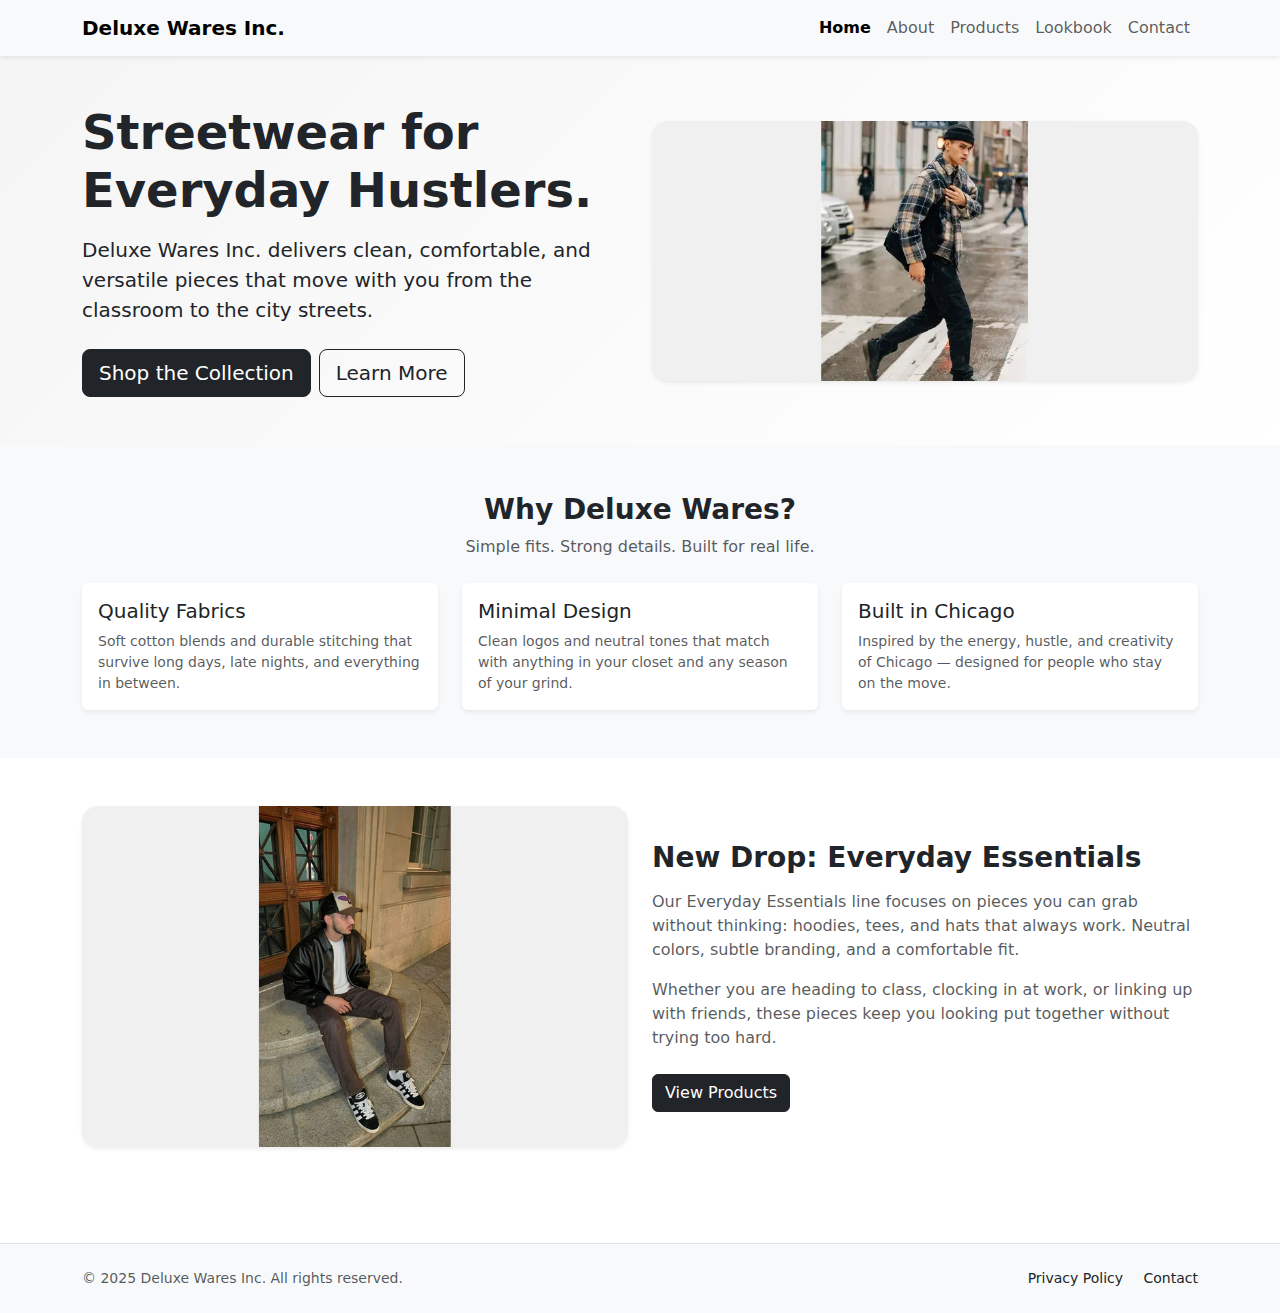
<file: index.html>
<!DOCTYPE html>
<html lang="en">
<head>
  <meta charset="UTF-8" />
  <meta name="viewport" content="width=device-width, initial-scale=1" />
  <title>Home | Deluxe Wares Inc.</title>
  <meta name="description" content="Deluxe Wares Inc. is a Chicago-based streetwear and essentials brand offering quality clothing and lifestyle pieces.">
  <meta name="keywords" content="Deluxe Wares, streetwear, clothing brand, fashion, Chicago clothing, small business">
  <meta name="author" content="Deluxe Wares Inc.">
  <link href="https://cdn.jsdelivr.net/npm/bootstrap@5.3.3/dist/css/bootstrap.min.css" rel="stylesheet" />
  <link rel="stylesheet" href="css/style.css" />
</head>
<body>

    <nav class="navbar navbar-expand-lg navbar-light bg-light shadow-sm">
      <div class="container">
        <a class="navbar-brand fw-bold" href="index.html">Deluxe Wares Inc.</a>
        <button class="navbar-toggler" type="button" data-bs-toggle="collapse" data-bs-target="#navbarNav"
          aria-controls="navbarNav" aria-expanded="false" aria-label="Toggle navigation">
          <span class="navbar-toggler-icon"></span>
        </button>
        <div class="collapse navbar-collapse" id="navbarNav">
          <ul class="navbar-nav ms-auto">
            <li class="nav-item">
              <a class="nav-link active fw-semibold" href="index.html">Home</a>
            </li>
            <li class="nav-item">
              <a class="nav-link " href="about.html">About</a>
            </li>
            <li class="nav-item">
              <a class="nav-link " href="products.html">Products</a>
            </li>
            <li class="nav-item">
              <a class="nav-link " href="lookbook.html">Lookbook</a>
            </li>
            <li class="nav-item">
              <a class="nav-link " href="contact.html">Contact</a>
            </li>
          </ul>
        </div>
      </div>
    </nav>

  <main>

<section class="hero-section py-5">
  <div class="container">
    <div class="row align-items-center">
      <div class="col-md-6 mb-4 mb-md-0">
        <h1 class="display-5 fw-bold mb-3">Streetwear for Everyday Hustlers.</h1>
        <p class="lead mb-4">
          Deluxe Wares Inc. delivers clean, comfortable, and versatile pieces that move with you
          from the classroom to the city streets.
        </p>
        <div class="d-flex flex-wrap gap-2">
          <a href="products.html" class="btn btn-dark btn-lg">Shop the Collection</a>
          <a href="about.html" class="btn btn-outline-dark btn-lg">Learn More</a>
        </div>
      </div>
      <div class="col-md-6">
        <div class="hero-image rounded-4 shadow-sm"></div>
      </div>
    </div>
  </div>
</section>

<section class="py-5 bg-light">
  <div class="container">
    <div class="row text-center mb-4">
      <div class="col">
        <h2 class="h3 fw-bold">Why Deluxe Wares?</h2>
        <p class="text-muted mb-0">Simple fits. Strong details. Built for real life.</p>
      </div>
    </div>
    <div class="row g-4">
      <div class="col-md-4">
        <div class="card h-100 border-0 shadow-sm">
          <div class="card-body">
            <h3 class="h5 card-title">Quality Fabrics</h3>
            <p class="card-text small text-muted">
              Soft cotton blends and durable stitching that survive long days, late nights, and everything in between.
            </p>
          </div>
        </div>
      </div>
      <div class="col-md-4">
        <div class="card h-100 border-0 shadow-sm">
          <div class="card-body">
            <h3 class="h5 card-title">Minimal Design</h3>
            <p class="card-text small text-muted">
              Clean logos and neutral tones that match with anything in your closet and any season of your grind.
            </p>
          </div>
        </div>
      </div>
      <div class="col-md-4">
        <div class="card h-100 border-0 shadow-sm">
          <div class="card-body">
            <h3 class="h5 card-title">Built in Chicago</h3>
            <p class="card-text small text-muted">
              Inspired by the energy, hustle, and creativity of Chicago — designed for people who stay on the move.
            </p>
          </div>
        </div>
      </div>
    </div>
  </div>
</section>

<section class="py-5">
  <div class="container">
    <div class="row align-items-center g-4">
      <div class="col-md-6">
        <img src="img/home-feature.png" alt="Deluxe Wares hoodie and cap flatlay" class="img-fluid rounded-4 shadow-sm">
      </div>
      <div class="col-md-6">
        <h2 class="h3 fw-bold mb-3">New Drop: Everyday Essentials</h2>
        <p class="text-muted mb-3">
          Our Everyday Essentials line focuses on pieces you can grab without thinking: hoodies, tees, and hats that
          always work. Neutral colors, subtle branding, and a comfortable fit.
        </p>
        <p class="text-muted mb-4">
          Whether you are heading to class, clocking in at work, or linking up with friends, these pieces keep you
          looking put together without trying too hard.
        </p>
        <a href="products.html" class="btn btn-dark">View Products</a>
      </div>
    </div>
  </div>
</section>

  </main>

    <footer class="py-4 mt-5 border-top bg-light">
      <div class="container d-flex flex-column flex-md-row justify-content-between align-items-center">
        <p class="mb-2 mb-md-0 small text-muted">&copy; 2025 Deluxe Wares Inc. All rights reserved.</p>
        <div class="small">
          <a href="privacy.html" class="text-decoration-none me-3">Privacy Policy</a>
          <a href="contact.html" class="text-decoration-none">Contact</a>
        </div>
      </div>
    </footer>

  <script src="https://cdn.jsdelivr.net/npm/bootstrap@5.3.3/dist/js/bootstrap.bundle.min.js"></script>
  <script src="js/script.js"></script>
</body>
</html>
</file>
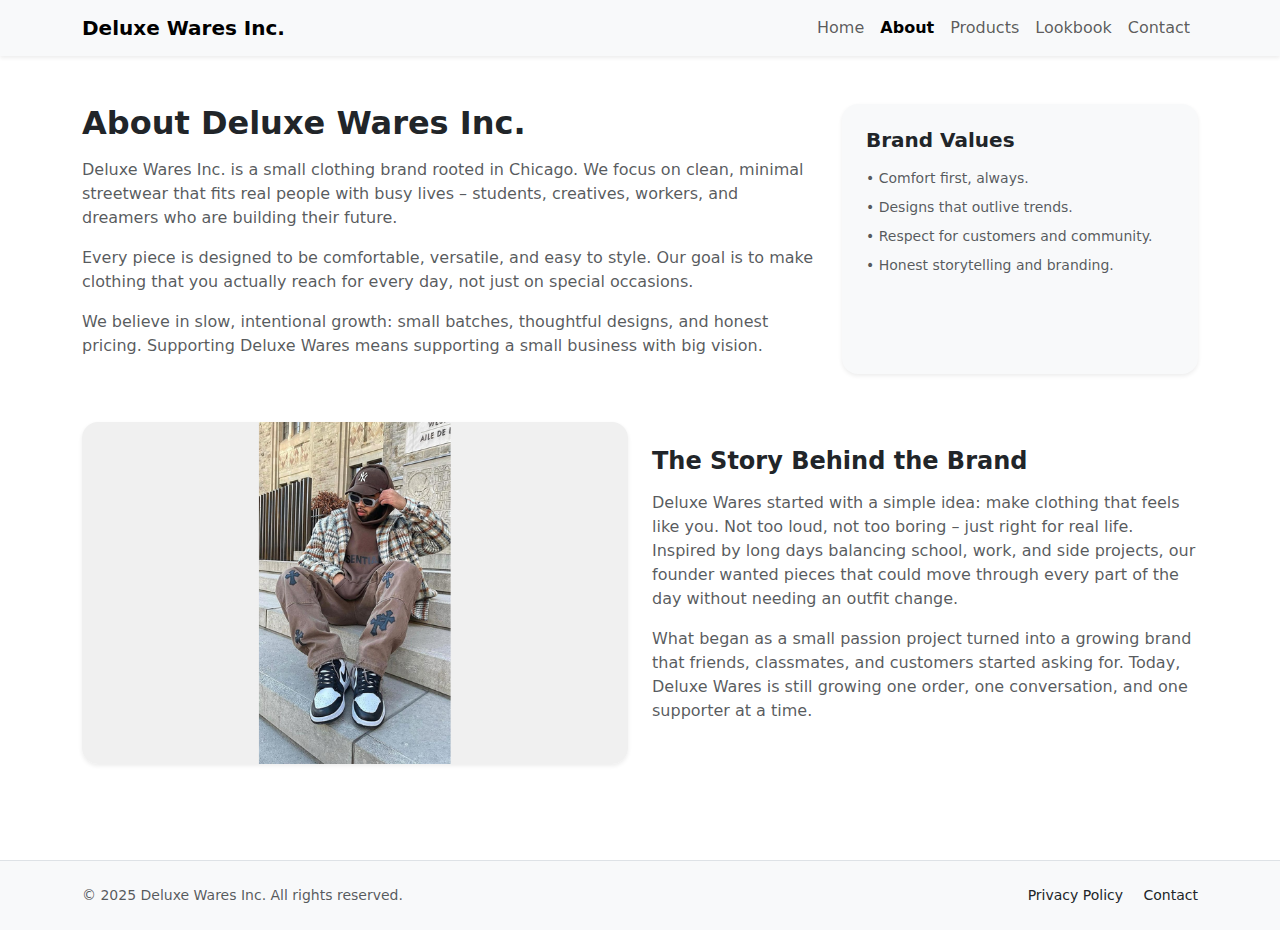
<file: about.html>
<!DOCTYPE html>
<html lang="en">
<head>
  <meta charset="UTF-8" />
  <meta name="viewport" content="width=device-width, initial-scale=1" />
  <title>About | Deluxe Wares Inc.</title>
  <meta name="description" content="Deluxe Wares Inc. is a Chicago-based streetwear and essentials brand offering quality clothing and lifestyle pieces.">
  <meta name="keywords" content="Deluxe Wares, streetwear, clothing brand, fashion, Chicago clothing, small business">
  <meta name="author" content="Deluxe Wares Inc.">
  <link href="https://cdn.jsdelivr.net/npm/bootstrap@5.3.3/dist/css/bootstrap.min.css" rel="stylesheet" />
  <link rel="stylesheet" href="css/style.css" />
</head>
<body>

    <nav class="navbar navbar-expand-lg navbar-light bg-light shadow-sm">
      <div class="container">
        <a class="navbar-brand fw-bold" href="index.html">Deluxe Wares Inc.</a>
        <button class="navbar-toggler" type="button" data-bs-toggle="collapse" data-bs-target="#navbarNav"
          aria-controls="navbarNav" aria-expanded="false" aria-label="Toggle navigation">
          <span class="navbar-toggler-icon"></span>
        </button>
        <div class="collapse navbar-collapse" id="navbarNav">
          <ul class="navbar-nav ms-auto">
            <li class="nav-item">
              <a class="nav-link " href="index.html">Home</a>
            </li>
            <li class="nav-item">
              <a class="nav-link active fw-semibold" href="about.html">About</a>
            </li>
            <li class="nav-item">
              <a class="nav-link " href="products.html">Products</a>
            </li>
            <li class="nav-item">
              <a class="nav-link " href="lookbook.html">Lookbook</a>
            </li>
            <li class="nav-item">
              <a class="nav-link " href="contact.html">Contact</a>
            </li>
          </ul>
        </div>
      </div>
    </nav>

  <main>

<section class="py-5">
  <div class="container">
    <div class="row mb-4">
      <div class="col-lg-8">
        <h1 class="h2 fw-bold mb-3">About Deluxe Wares Inc.</h1>
        <p class="text-muted">
          Deluxe Wares Inc. is a small clothing brand rooted in Chicago. We focus on clean, minimal streetwear that
          fits real people with busy lives – students, creatives, workers, and dreamers who are building their future.
        </p>
        <p class="text-muted">
          Every piece is designed to be comfortable, versatile, and easy to style. Our goal is to make clothing that you
          actually reach for every day, not just on special occasions.
        </p>
        <p class="text-muted">
          We believe in slow, intentional growth: small batches, thoughtful designs, and honest pricing. Supporting
          Deluxe Wares means supporting a small business with big vision.
        </p>
      </div>
      <div class="col-lg-4">
        <div class="p-4 bg-light rounded-4 shadow-sm h-100">
          <h2 class="h5 fw-bold mb-3">Brand Values</h2>
          <ul class="list-unstyled small text-muted mb-0">
            <li class="mb-2">• Comfort first, always.</li>
            <li class="mb-2">• Designs that outlive trends.</li>
            <li class="mb-2">• Respect for customers and community.</li>
            <li class="mb-2">• Honest storytelling and branding.</li>
          </ul>
        </div>
      </div>
    </div>

    <div class="row g-4 align-items-center mt-2">
      <div class="col-md-6">
        <img src="img/about-founder.png" alt="Founder of Deluxe Wares working on designs" class="img-fluid rounded-4 shadow-sm">
      </div>
      <div class="col-md-6">
        <h2 class="h4 fw-bold mb-3">The Story Behind the Brand</h2>
        <p class="text-muted">
          Deluxe Wares started with a simple idea: make clothing that feels like you. Not too loud, not too boring –
          just right for real life. Inspired by long days balancing school, work, and side projects, our founder wanted
          pieces that could move through every part of the day without needing an outfit change.
        </p>
        <p class="text-muted">
          What began as a small passion project turned into a growing brand that friends, classmates, and customers
          started asking for. Today, Deluxe Wares is still growing one order, one conversation, and one supporter at a time.
        </p>
      </div>
    </div>
  </div>
</section>

  </main>

    <footer class="py-4 mt-5 border-top bg-light">
      <div class="container d-flex flex-column flex-md-row justify-content-between align-items-center">
        <p class="mb-2 mb-md-0 small text-muted">&copy; 2025 Deluxe Wares Inc. All rights reserved.</p>
        <div class="small">
          <a href="privacy.html" class="text-decoration-none me-3">Privacy Policy</a>
          <a href="contact.html" class="text-decoration-none">Contact</a>
        </div>
      </div>
    </footer>

  <script src="https://cdn.jsdelivr.net/npm/bootstrap@5.3.3/dist/js/bootstrap.bundle.min.js"></script>
  <script src="js/script.js"></script>
</body>
</html>
</file>
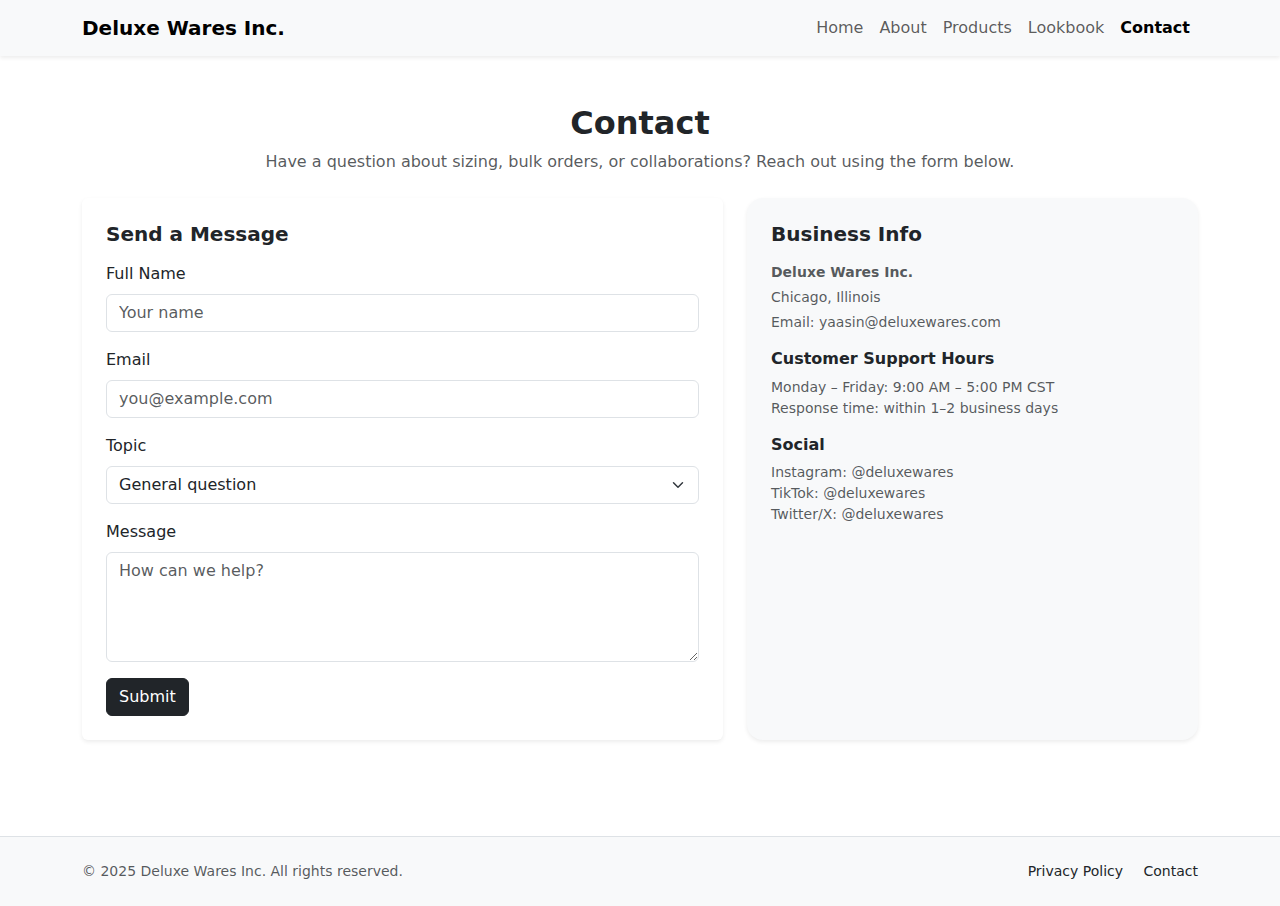
<file: contact.html>
<!DOCTYPE html>
<html lang="en">
<head>
  <meta charset="UTF-8" />
  <meta name="viewport" content="width=device-width, initial-scale=1" />
  <title>Contact | Deluxe Wares Inc.</title>
  <meta name="description" content="Deluxe Wares Inc. is a Chicago-based streetwear and essentials brand offering quality clothing and lifestyle pieces.">
  <meta name="keywords" content="Deluxe Wares, streetwear, clothing brand, fashion, Chicago clothing, small business">
  <meta name="author" content="Deluxe Wares Inc.">
  <link href="https://cdn.jsdelivr.net/npm/bootstrap@5.3.3/dist/css/bootstrap.min.css" rel="stylesheet" />
  <link rel="stylesheet" href="css/style.css" />
</head>
<body>

    <nav class="navbar navbar-expand-lg navbar-light bg-light shadow-sm">
      <div class="container">
        <a class="navbar-brand fw-bold" href="index.html">Deluxe Wares Inc.</a>
        <button class="navbar-toggler" type="button" data-bs-toggle="collapse" data-bs-target="#navbarNav"
          aria-controls="navbarNav" aria-expanded="false" aria-label="Toggle navigation">
          <span class="navbar-toggler-icon"></span>
        </button>
        <div class="collapse navbar-collapse" id="navbarNav">
          <ul class="navbar-nav ms-auto">
            <li class="nav-item">
              <a class="nav-link " href="index.html">Home</a>
            </li>
            <li class="nav-item">
              <a class="nav-link " href="about.html">About</a>
            </li>
            <li class="nav-item">
              <a class="nav-link " href="products.html">Products</a>
            </li>
            <li class="nav-item">
              <a class="nav-link " href="lookbook.html">Lookbook</a>
            </li>
            <li class="nav-item">
              <a class="nav-link active fw-semibold" href="contact.html">Contact</a>
            </li>
          </ul>
        </div>
      </div>
    </nav>

  <main>

<section class="py-5">
  <div class="container">
    <div class="row mb-4 text-center">
      <div class="col">
        <h1 class="h2 fw-bold">Contact</h1>
        <p class="text-muted mb-0">
          Have a question about sizing, bulk orders, or collaborations? Reach out using the form below.
        </p>
      </div>
    </div>

    <div class="row g-4">
      <div class="col-lg-7">
        <div class="card border-0 shadow-sm">
          <div class="card-body p-4">
            <h2 class="h5 fw-bold mb-3">Send a Message</h2>
            <form>
              <div class="mb-3">
                <label for="name" class="form-label">Full Name</label>
                <input type="text" class="form-control" id="name" placeholder="Your name">
              </div>
              <div class="mb-3">
                <label for="email" class="form-label">Email</label>
                <input type="email" class="form-control" id="email" placeholder="you@example.com">
              </div>
              <div class="mb-3">
                <label for="topic" class="form-label">Topic</label>
                <select id="topic" class="form-select">
                  <option selected>General question</option>
                  <option>Order or sizing</option>
                  <option>Collaboration</option>
                  <option>Wholesale / bulk order</option>
                </select>
              </div>
              <div class="mb-3">
                <label for="message" class="form-label">Message</label>
                <textarea class="form-control" id="message" rows="4" placeholder="How can we help?"></textarea>
              </div>
              <button type="submit" class="btn btn-dark">Submit</button>
            </form>
          </div>
        </div>
      </div>

      <div class="col-lg-5">
        <div class="p-4 bg-light rounded-4 shadow-sm h-100">
          <h2 class="h5 fw-bold mb-3">Business Info</h2>
          <p class="small text-muted mb-1"><strong>Deluxe Wares Inc.</strong></p>
          <p class="small text-muted mb-1">Chicago, Illinois</p>
          <p class="small text-muted mb-3">Email: yaasin@deluxewares.com</p>

          <h3 class="h6 fw-bold mb-2">Customer Support Hours</h3>
          <p class="small text-muted mb-3">
            Monday – Friday: 9:00 AM – 5:00 PM CST<br>
            Response time: within 1–2 business days
          </p>

          <h3 class="h6 fw-bold mb-2">Social </h3>
          <p class="small text-muted mb-0">
            Instagram: @deluxewares<br>
            TikTok: @deluxewares<br>
            Twitter/X: @deluxewares
          </p>
        </div>
      </div>
    </div>
  </div>
</section>

  </main>

    <footer class="py-4 mt-5 border-top bg-light">
      <div class="container d-flex flex-column flex-md-row justify-content-between align-items-center">
        <p class="mb-2 mb-md-0 small text-muted">&copy; 2025 Deluxe Wares Inc. All rights reserved.</p>
        <div class="small">
          <a href="privacy.html" class="text-decoration-none me-3">Privacy Policy</a>
          <a href="contact.html" class="text-decoration-none">Contact</a>
        </div>
      </div>
    </footer>

  <script src="https://cdn.jsdelivr.net/npm/bootstrap@5.3.3/dist/js/bootstrap.bundle.min.js"></script>
  <script src="js/script.js"></script>
</body>
</html>
</file>
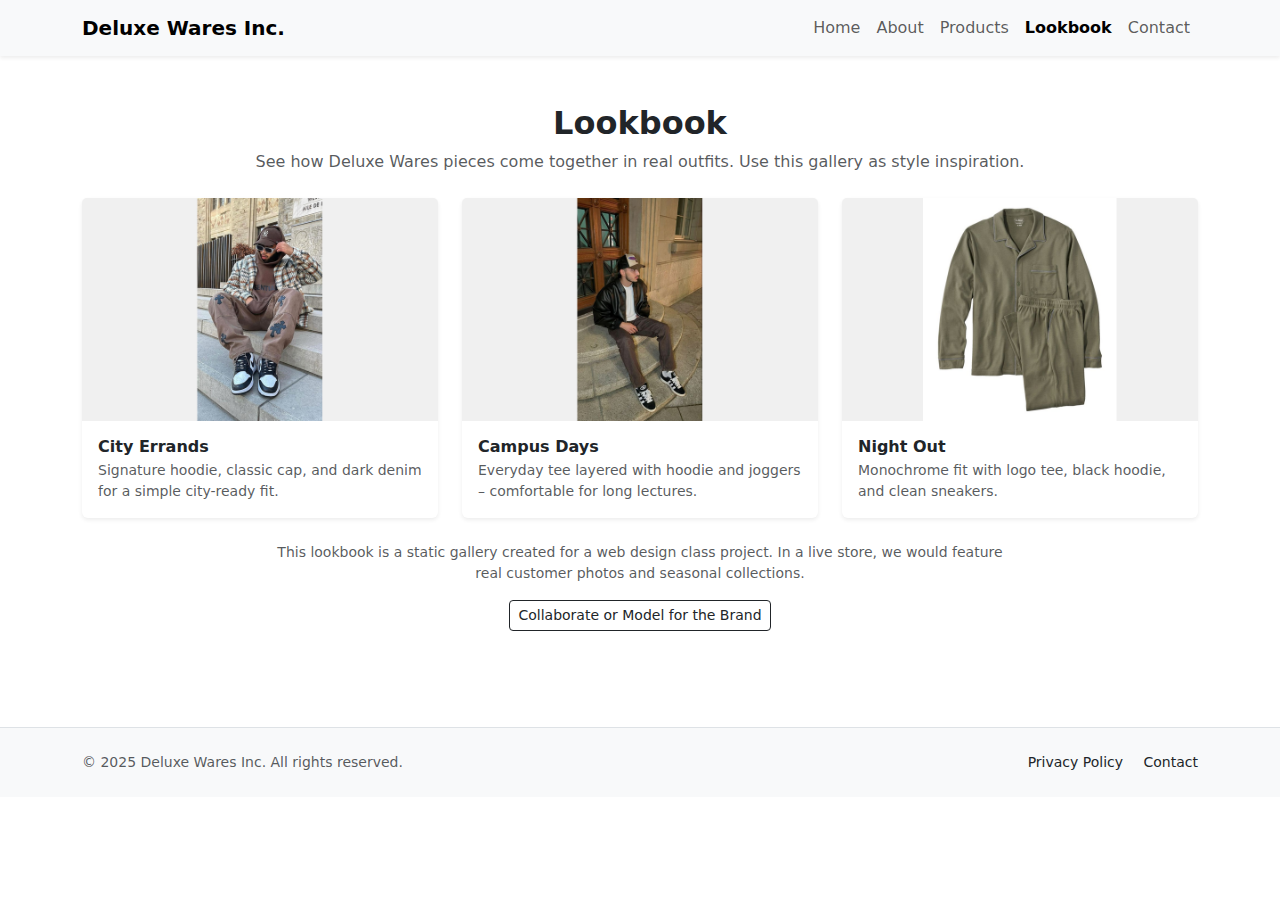
<file: lookbook.html>
<!DOCTYPE html>
<html lang="en">
<head>
  <meta charset="UTF-8" />
  <meta name="viewport" content="width=device-width, initial-scale=1" />
  <title>Lookbook | Deluxe Wares Inc.</title>
  <meta name="description" content="Deluxe Wares Inc. is a Chicago-based streetwear and essentials brand offering quality clothing and lifestyle pieces.">
  <meta name="keywords" content="Deluxe Wares, streetwear, clothing brand, fashion, Chicago clothing, small business">
  <meta name="author" content="Deluxe Wares Inc.">
  <link href="https://cdn.jsdelivr.net/npm/bootstrap@5.3.3/dist/css/bootstrap.min.css" rel="stylesheet" />
  <link rel="stylesheet" href="css/style.css" />
</head>
<body>

    <nav class="navbar navbar-expand-lg navbar-light bg-light shadow-sm">
      <div class="container">
        <a class="navbar-brand fw-bold" href="index.html">Deluxe Wares Inc.</a>
        <button class="navbar-toggler" type="button" data-bs-toggle="collapse" data-bs-target="#navbarNav"
          aria-controls="navbarNav" aria-expanded="false" aria-label="Toggle navigation">
          <span class="navbar-toggler-icon"></span>
        </button>
        <div class="collapse navbar-collapse" id="navbarNav">
          <ul class="navbar-nav ms-auto">
            <li class="nav-item">
              <a class="nav-link " href="index.html">Home</a>
            </li>
            <li class="nav-item">
              <a class="nav-link " href="about.html">About</a>
            </li>
            <li class="nav-item">
              <a class="nav-link " href="products.html">Products</a>
            </li>
            <li class="nav-item">
              <a class="nav-link active fw-semibold" href="lookbook.html">Lookbook</a>
            </li>
            <li class="nav-item">
              <a class="nav-link " href="contact.html">Contact</a>
            </li>
          </ul>
        </div>
      </div>
    </nav>

  <main>

<section class="py-5">
  <div class="container">
    <div class="row mb-4 text-center">
      <div class="col">
        <h1 class="h2 fw-bold">Lookbook</h1>
        <p class="text-muted mb-0">
          See how Deluxe Wares pieces come together in real outfits. Use this gallery as style inspiration.
        </p>
      </div>
    </div>

    <div class="row g-4 mb-4">
      <div class="col-md-4 col-sm-6">
        <div class="card border-0 shadow-sm h-100">
          <img src="img/look-street.png" class="card-img-top" alt="Street look with hoodie and cap">
          <div class="card-body">
            <h3 class="h6 fw-bold mb-1">City Errands</h3>
            <p class="card-text small text-muted mb-0">Signature hoodie, classic cap, and dark denim for a simple city-ready fit.</p>
          </div>
        </div>
      </div>
      <div class="col-md-4 col-sm-6">
        <div class="card border-0 shadow-sm h-100">
          <img src="img/look-campus.png" class="card-img-top" alt="Campus outfit with tee and hoodie">
          <div class="card-body">
            <h3 class="h6 fw-bold mb-1">Campus Days</h3>
            <p class="card-text small text-muted mb-0">Everyday tee layered with hoodie and joggers – comfortable for long lectures.</p>
          </div>
        </div>
      </div>
      <div class="col-md-4 col-sm-6">
        <div class="card border-0 shadow-sm h-100">
          <img src="img/look-night.png" class="card-img-top" alt="Night outfit in dark tones">
          <div class="card-body">
            <h3 class="h6 fw-bold mb-1">Night Out</h3>
            <p class="card-text small text-muted mb-0">Monochrome fit with logo tee, black hoodie, and clean sneakers.</p>
          </div>
        </div>
      </div>
    </div>

    <div class="row justify-content-center mt-3">
      <div class="col-lg-8 text-center">
        <p class="text-muted small mb-3">
          This lookbook is a static gallery created for a web design class project. In a live store, we would feature
          real customer photos and seasonal collections.
        </p>
        <a href="contact.html" class="btn btn-outline-dark btn-sm">Collaborate or Model for the Brand</a>
      </div>
    </div>
  </div>
</section>

  </main>

    <footer class="py-4 mt-5 border-top bg-light">
      <div class="container d-flex flex-column flex-md-row justify-content-between align-items-center">
        <p class="mb-2 mb-md-0 small text-muted">&copy; 2025 Deluxe Wares Inc. All rights reserved.</p>
        <div class="small">
          <a href="privacy.html" class="text-decoration-none me-3">Privacy Policy</a>
          <a href="contact.html" class="text-decoration-none">Contact</a>
        </div>
      </div>
    </footer>

  <script src="https://cdn.jsdelivr.net/npm/bootstrap@5.3.3/dist/js/bootstrap.bundle.min.js"></script>
  <script src="js/script.js"></script>
</body>
</html>
</file>
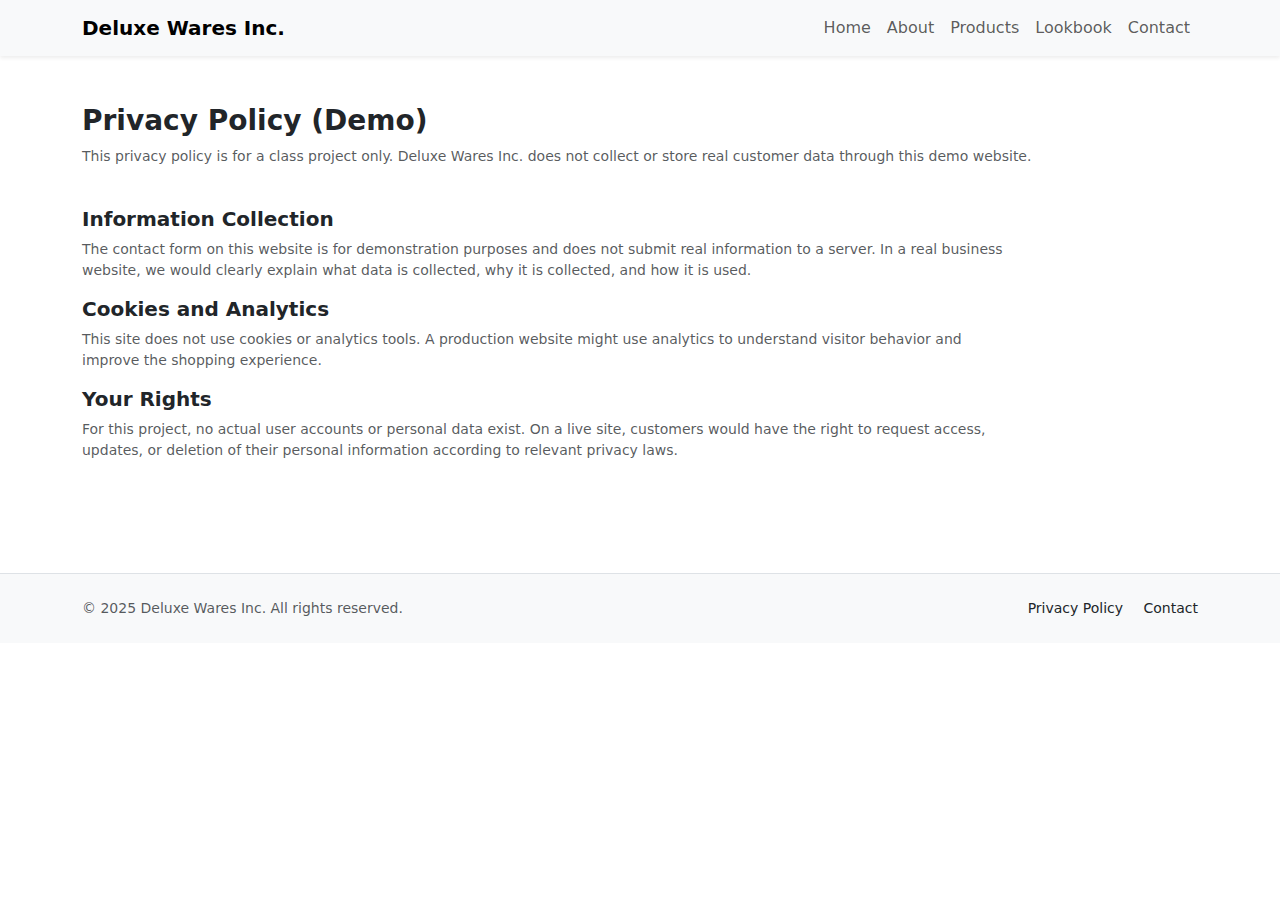
<file: privacy.html>
<!DOCTYPE html>
<html lang="en">
<head>
  <meta charset="UTF-8" />
  <meta name="viewport" content="width=device-width, initial-scale=1" />
  <title>Privacy Policy | Deluxe Wares Inc.</title>
  <meta name="description" content="Deluxe Wares Inc. is a Chicago-based streetwear and essentials brand offering quality clothing and lifestyle pieces.">
  <meta name="keywords" content="Deluxe Wares, streetwear, clothing brand, fashion, Chicago clothing, small business">
  <meta name="author" content="Deluxe Wares Inc.">
  <link href="https://cdn.jsdelivr.net/npm/bootstrap@5.3.3/dist/css/bootstrap.min.css" rel="stylesheet" />
  <link rel="stylesheet" href="css/style.css" />
</head>
<body>

    <nav class="navbar navbar-expand-lg navbar-light bg-light shadow-sm">
      <div class="container">
        <a class="navbar-brand fw-bold" href="index.html">Deluxe Wares Inc.</a>
        <button class="navbar-toggler" type="button" data-bs-toggle="collapse" data-bs-target="#navbarNav"
          aria-controls="navbarNav" aria-expanded="false" aria-label="Toggle navigation">
          <span class="navbar-toggler-icon"></span>
        </button>
        <div class="collapse navbar-collapse" id="navbarNav">
          <ul class="navbar-nav ms-auto">
            <li class="nav-item">
              <a class="nav-link " href="index.html">Home</a>
            </li>
            <li class="nav-item">
              <a class="nav-link " href="about.html">About</a>
            </li>
            <li class="nav-item">
              <a class="nav-link " href="products.html">Products</a>
            </li>
            <li class="nav-item">
              <a class="nav-link " href="lookbook.html">Lookbook</a>
            </li>
            <li class="nav-item">
              <a class="nav-link " href="contact.html">Contact</a>
            </li>
          </ul>
        </div>
      </div>
    </nav>

  <main>

<section class="py-5">
  <div class="container">
    <div class="row mb-4">
      <div class="col">
        <h1 class="h3 fw-bold">Privacy Policy (Demo)</h1>
        <p class="text-muted small mb-0">
          This privacy policy is for a class project only. Deluxe Wares Inc. does not collect or store real customer data
          through this demo website.
        </p>
      </div>
    </div>

    <div class="row">
      <div class="col-lg-10">
        <h2 class="h5 fw-bold mt-3">Information Collection</h2>
        <p class="small text-muted">
          The contact form on this website is for demonstration purposes and does not submit real information to a server.
          In a real business website, we would clearly explain what data is collected, why it is collected, and how it is used.
        </p>

        <h2 class="h5 fw-bold mt-3">Cookies and Analytics</h2>
        <p class="small text-muted">
          This site does not use cookies or analytics tools. A production website might use analytics to understand visitor
          behavior and improve the shopping experience.
        </p>

        <h2 class="h5 fw-bold mt-3">Your Rights</h2>
        <p class="small text-muted">
          For this project, no actual user accounts or personal data exist. On a live site, customers would have the right
          to request access, updates, or deletion of their personal information according to relevant privacy laws.
        </p>
      </div>
    </div>
  </div>
</section>

  </main>

    <footer class="py-4 mt-5 border-top bg-light">
      <div class="container d-flex flex-column flex-md-row justify-content-between align-items-center">
        <p class="mb-2 mb-md-0 small text-muted">&copy; 2025 Deluxe Wares Inc. All rights reserved.</p>
        <div class="small">
          <a href="privacy.html" class="text-decoration-none me-3">Privacy Policy</a>
          <a href="contact.html" class="text-decoration-none">Contact</a>
        </div>
      </div>
    </footer>

  <script src="https://cdn.jsdelivr.net/npm/bootstrap@5.3.3/dist/js/bootstrap.bundle.min.js"></script>
  <script src="js/script.js"></script>
</body>
</html>
</file>
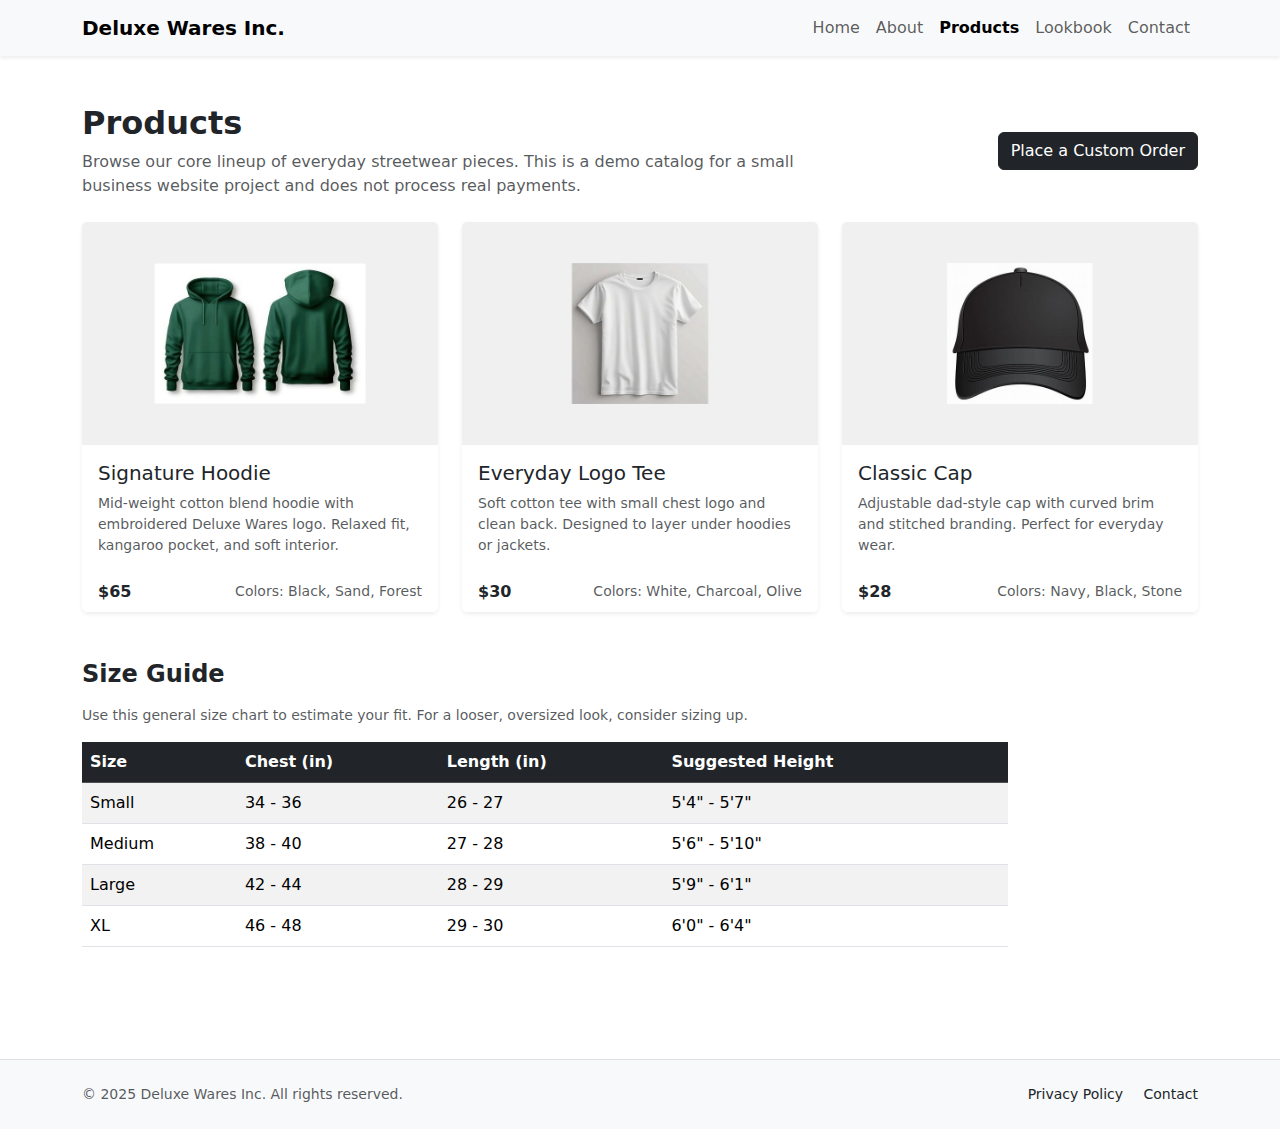
<file: products.html>
<!DOCTYPE html>
<html lang="en">
<head>
  <meta charset="UTF-8" />
  <meta name="viewport" content="width=device-width, initial-scale=1" />
  <title>Products | Deluxe Wares Inc.</title>
  <meta name="description" content="Deluxe Wares Inc. is a Chicago-based streetwear and essentials brand offering quality clothing and lifestyle pieces.">
  <meta name="keywords" content="Deluxe Wares, streetwear, clothing brand, fashion, Chicago clothing, small business">
  <meta name="author" content="Deluxe Wares Inc.">
  <link href="https://cdn.jsdelivr.net/npm/bootstrap@5.3.3/dist/css/bootstrap.min.css" rel="stylesheet" />
  <link rel="stylesheet" href="css/style.css" />
</head>
<body>

    <nav class="navbar navbar-expand-lg navbar-light bg-light shadow-sm">
      <div class="container">
        <a class="navbar-brand fw-bold" href="index.html">Deluxe Wares Inc.</a>
        <button class="navbar-toggler" type="button" data-bs-toggle="collapse" data-bs-target="#navbarNav"
          aria-controls="navbarNav" aria-expanded="false" aria-label="Toggle navigation">
          <span class="navbar-toggler-icon"></span>
        </button>
        <div class="collapse navbar-collapse" id="navbarNav">
          <ul class="navbar-nav ms-auto">
            <li class="nav-item">
              <a class="nav-link " href="index.html">Home</a>
            </li>
            <li class="nav-item">
              <a class="nav-link " href="about.html">About</a>
            </li>
            <li class="nav-item">
              <a class="nav-link active fw-semibold" href="products.html">Products</a>
            </li>
            <li class="nav-item">
              <a class="nav-link " href="lookbook.html">Lookbook</a>
            </li>
            <li class="nav-item">
              <a class="nav-link " href="contact.html">Contact</a>
            </li>
          </ul>
        </div>
      </div>
    </nav>

  <main>

<section class="py-5">
  <div class="container">
    <div class="row mb-4 align-items-center">
      <div class="col-md-8">
        <h1 class="h2 fw-bold mb-2">Products</h1>
        <p class="text-muted mb-0">
          Browse our core lineup of everyday streetwear pieces. This is a demo catalog for a small business website
          project and does not process real payments.
        </p>
      </div>
      <div class="col-md-4 text-md-end mt-3 mt-md-0">
        <a href="contact.html" class="btn btn-dark">Place a Custom Order</a>
      </div>
    </div>

    <div class="row g-4 mb-5">
      <div class="col-md-4">
        <div class="card h-100 border-0 shadow-sm">
          <img src="img/product-hoodie.png" class="card-img-top" alt="Deluxe Wares Signature Hoodie">
          <div class="card-body">
            <h3 class="h5 card-title">Signature Hoodie</h3>
            <p class="card-text small text-muted">
              Mid-weight cotton blend hoodie with embroidered Deluxe Wares logo. Relaxed fit, kangaroo pocket, and soft interior.
            </p>
          </div>
          <div class="card-footer bg-white border-0 d-flex justify-content-between align-items-center">
            <span class="fw-bold">$65</span>
            <span class="small text-muted">Colors: Black, Sand, Forest</span>
          </div>
        </div>
      </div>

      <div class="col-md-4">
        <div class="card h-100 border-0 shadow-sm">
          <img src="img/product-tee.png" class="card-img-top" alt="Deluxe Wares Everyday Tee">
          <div class="card-body">
            <h3 class="h5 card-title">Everyday Logo Tee</h3>
            <p class="card-text small text-muted">
              Soft cotton tee with small chest logo and clean back. Designed to layer under hoodies or jackets.
            </p>
          </div>
          <div class="card-footer bg-white border-0 d-flex justify-content-between align-items-center">
            <span class="fw-bold">$30</span>
            <span class="small text-muted">Colors: White, Charcoal, Olive</span>
          </div>
        </div>
      </div>

      <div class="col-md-4">
        <div class="card h-100 border-0 shadow-sm">
          <img src="img/product-cap.png" class="card-img-top" alt="Deluxe Wares Classic Cap">
          <div class="card-body">
            <h3 class="h5 card-title">Classic Cap</h3>
            <p class="card-text small text-muted">
              Adjustable dad-style cap with curved brim and stitched branding. Perfect for everyday wear.
            </p>
          </div>
          <div class="card-footer bg-white border-0 d-flex justify-content-between align-items-center">
            <span class="fw-bold">$28</span>
            <span class="small text-muted">Colors: Navy, Black, Stone</span>
          </div>
        </div>
      </div>
    </div>

    <div class="row">
      <div class="col-lg-10">
        <h2 class="h4 fw-bold mb-3">Size Guide</h2>
        <p class="text-muted small">
          Use this general size chart to estimate your fit. For a looser, oversized look, consider sizing up.
        </p>
        <div class="table-responsive">
          <table class="table table-striped align-middle">
            <thead class="table-dark">
              <tr>
                <th scope="col">Size</th>
                <th scope="col">Chest (in)</th>
                <th scope="col">Length (in)</th>
                <th scope="col">Suggested Height</th>
              </tr>
            </thead>
            <tbody>
              <tr>
                <td>Small</td>
                <td>34 - 36</td>
                <td>26 - 27</td>
                <td>5'4" - 5'7"</td>
              </tr>
              <tr>
                <td>Medium</td>
                <td>38 - 40</td>
                <td>27 - 28</td>
                <td>5'6" - 5'10"</td>
              </tr>
              <tr>
                <td>Large</td>
                <td>42 - 44</td>
                <td>28 - 29</td>
                <td>5'9" - 6'1"</td>
              </tr>
              <tr>
                <td>XL</td>
                <td>46 - 48</td>
                <td>29 - 30</td>
                <td>6'0" - 6'4"</td>
              </tr>
            </tbody>
          </table>
        </div>
      </div>
    </div>
  </div>
</section>

  </main>

    <footer class="py-4 mt-5 border-top bg-light">
      <div class="container d-flex flex-column flex-md-row justify-content-between align-items-center">
        <p class="mb-2 mb-md-0 small text-muted">&copy; 2025 Deluxe Wares Inc. All rights reserved.</p>
        <div class="small">
          <a href="privacy.html" class="text-decoration-none me-3">Privacy Policy</a>
          <a href="contact.html" class="text-decoration-none">Contact</a>
        </div>
      </div>
    </footer>

  <script src="https://cdn.jsdelivr.net/npm/bootstrap@5.3.3/dist/js/bootstrap.bundle.min.js"></script>
  <script src="js/script.js"></script>
</body>
</html>
</file>
<file: css/style.css>
/* Deluxe Wares Inc. - Custom Styles */

body {
  font-family: system-ui, -apple-system, BlinkMacSystemFont, "Segoe UI", sans-serif;
}

/* Hero section */
.hero-section {
  background: linear-gradient(135deg, #f5f5f5, #ffffff);
}

.hero-image {
  width: 100%;
  height: 260px;
  background-image: url('../img/home-hero.png');
  background-size: cover;
  background-position: center;
}

/* Global spacing tweaks */
section {
  scroll-margin-top: 80px;
}

/* Footer links */
footer a {
  color: inherit;
}

footer a:hover {
  text-decoration: underline;
}
</file>
